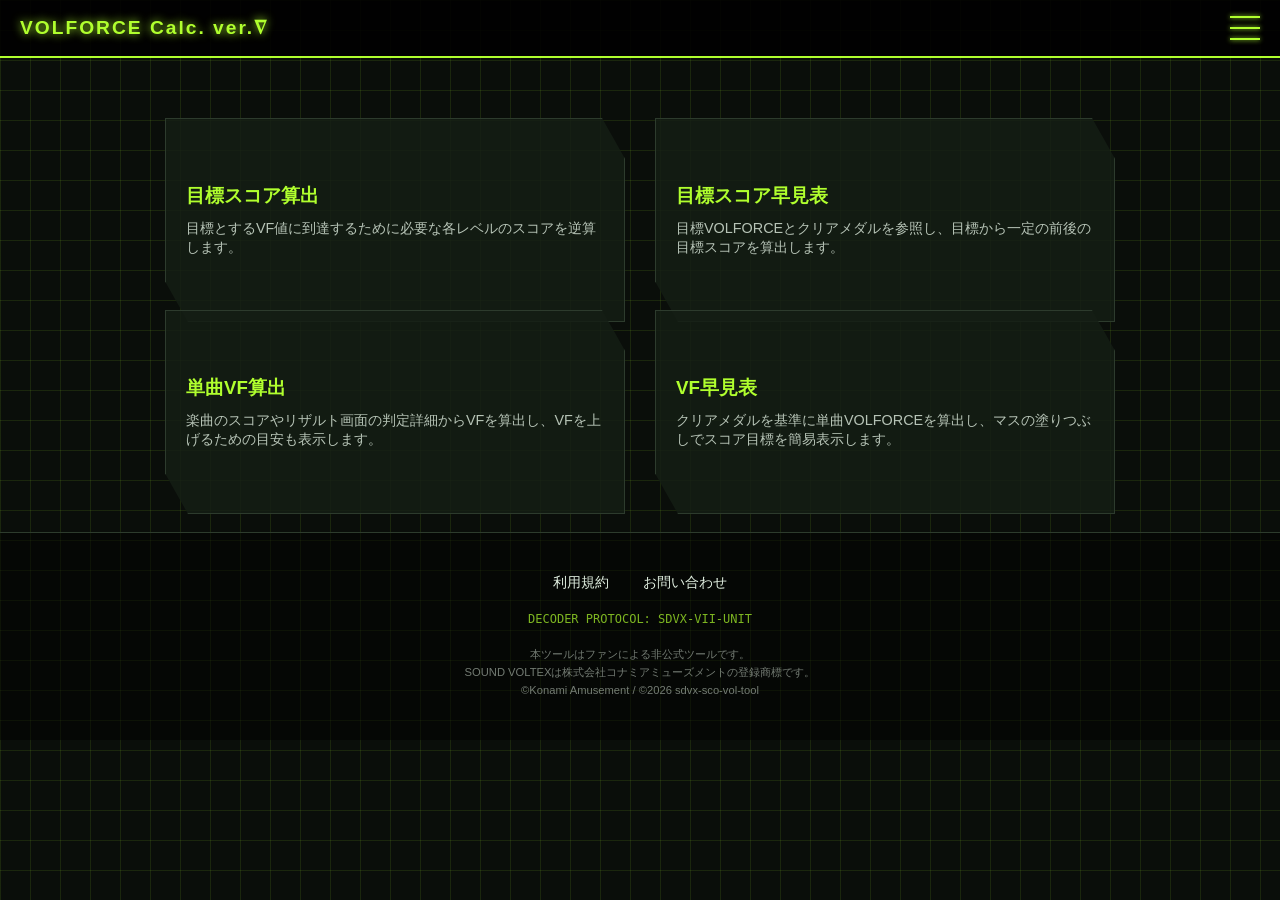
<file: index.html>
<!DOCTYPE html>
<html lang="ja">
<head>
    <meta charset="UTF-8">
    <meta name="viewport" content="width=device-width, initial-scale=1.0">
    <title>TOP - Volforce Calc. ver.∇</title>
    <link rel="stylesheet" href="style.css">
</head>
<body>

<div class="container">
    <a href="vol-to-score.html" class="tool-card">
        <h3>目標スコア算出</h3>
        <p>目標とするVF値に到達するために必要な各レベルのスコアを逆算します。</p>
    </a>
    <a href="score-hayami.html" class="tool-card">
        <h3>目標スコア早見表</h3>
        <p>目標VOLFORCEとクリアメダルを参照し、目標から一定の前後の目標スコアを算出します。</p>
    </a>
    <a href="solo-vol.html" class="tool-card">
        <h3>単曲VF算出</h3>
        <p>​楽曲のスコアやリザルト画面の判定詳細からVFを算出し、VFを上げるための目安も表示します。</p>
    </a>
    <a href="vol-hayami.html" class="tool-card">
        <h3>VF早見表</h3>
        <p>クリアメダルを基準に単曲VOLFORCEを算出し、マスの塗りつぶしでスコア目標を簡易表示します。</p>
    </a>
</div>

<footer>
    <div class="footer-links">
        <a href="rule.html">利用規約</a>
        <a href="contact.html">お問い合わせ</a> </div>
    
    <div class="system-tag">DECODER PROTOCOL: SDVX-VII-UNIT</div>
    
    <div class="copyright">
        本ツールはファンによる非公式ツールです。<br>
        SOUND VOLTEXは株式会社コナミアミューズメントの登録商標です。<br>
        ©Konami Amusement / ©2026 sdvx-sco-vol-tool
    </div>
</footer>

<script src="common.js"></script>
</body>
</html>
</file>
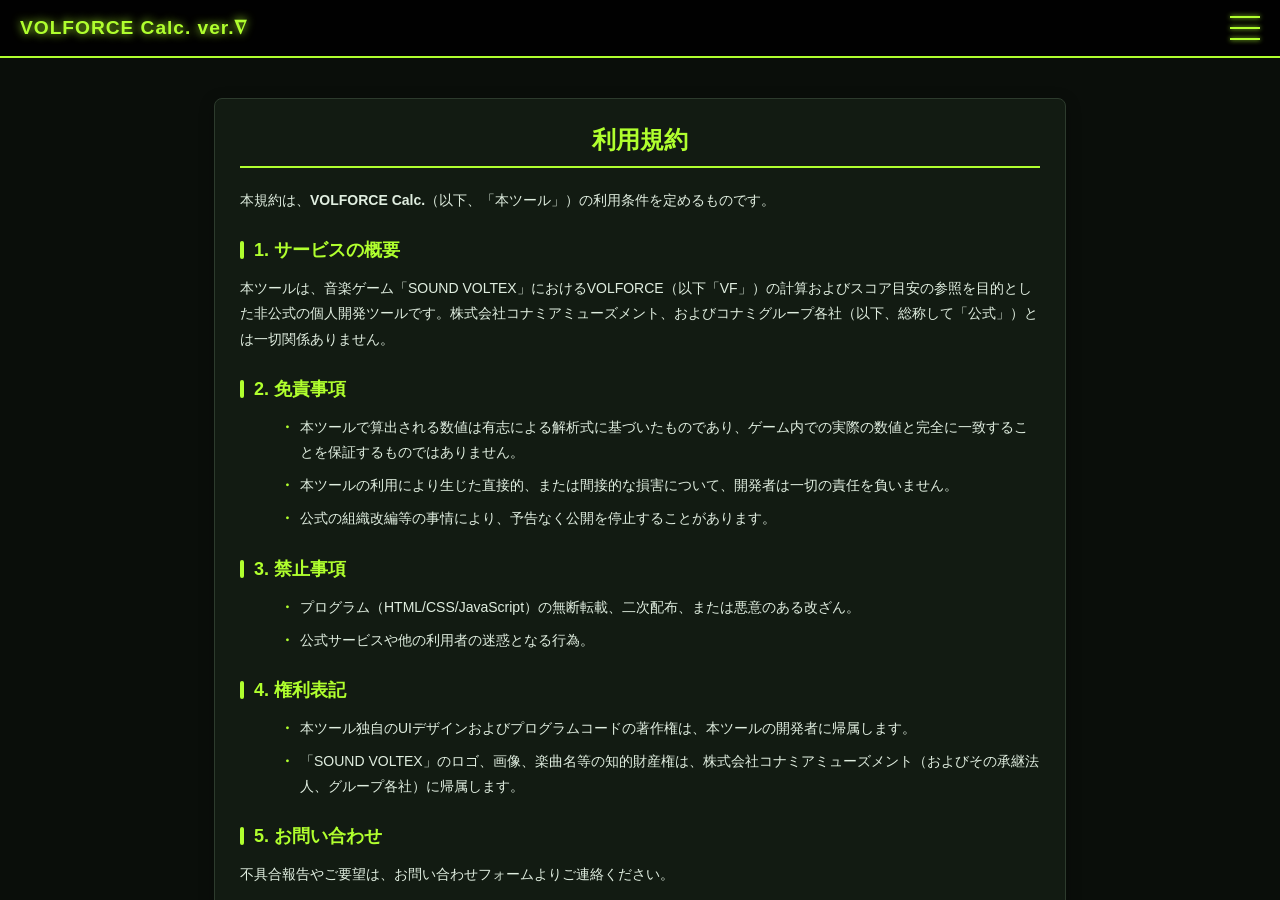
<file: rule.html>
<!DOCTYPE html>
<html lang="ja">
<head>
<meta charset="UTF-8">
<meta name="viewport" content="width=device-width, initial-scale=1.0, maximum-scale=1.0, user-scalable=no">
<title>利用規約 | VOLFORCE Calc.</title>
<link rel="stylesheet" href="style.css">
<style>
    body {
    font-family: 'Montserrat', "Hiragino Kaku Gothic ProN", "ヒラギノ角ゴ ProN W3", "Meiryo", "メイリオ", sans-serif;
        padding: 0;
        margin: 0;
        display: flex;
        flex-direction: column;
        height: 100vh;
        overflow: hidden;
        background: var(--bg-deep);
        color: var(--text-main);
    }

    .content-scroll {
        flex-grow: 1;
        overflow-y: auto;
        padding: 40px 15px 30px;
        -webkit-overflow-scrolling: touch;
    }

    .content-container {
        max-width: 800px;
        margin: 0 auto;
        background: var(--panel-bg);
        border: 1px solid var(--border-color);
        border-radius: 8px;
        padding: 25px;
        box-shadow: 0 4px 15px rgba(0, 0, 0, 0.3);
    }

    h1 {
        color: var(--neon-lime);
        /* style.cssの共通フォントを使うために font-family 指定は書かない */
        font-size: 24px;
        border-bottom: 2px solid var(--neon-lime);
        padding-bottom: 10px;
        margin: 0 0 20px 0;
        text-align: center;
    }

    h2 {
        color: var(--neon-lime);
        font-size: 18px;
        margin: 25px 0 10px 0;
        display: flex;
        align-items: center;
    }

    h2::before {
        content: "";
        display: inline-block;
        width: 4px;
        height: 18px;
        background: var(--neon-lime);
        margin-right: 10px;
        border-radius: 2px;
    }

    p, ul {
        font-size: 14px;
        line-height: 1.8;
        color: var(--text-sub);
        margin-bottom: 15px;
    }

    li {
        margin-bottom: 8px;
        list-style-type: none;
        position: relative;
        padding-left: 20px;
    }

    li::before {
        content: "・";
        position: absolute;
        left: 0;
        color: var(--neon-lime);
        font-weight: bold;
    }

    strong {
        color: var(--text-main);
    }

    .footer-note {
        margin-top: 40px;
        padding-top: 20px;
        border-top: 1px solid var(--border-color);
        text-align: center;
        font-size: 12px;
        color: var(--text-sub);
        opacity: 0.6;
    }

    /* ヘッダーのタイトル部分を確実に合わせる */
    .app-title {
        font-family: 'Montserrat', sans-serif;
        font-weight: 700;
        letter-spacing: 0.05em; /* 文字間隔を少し広げるとTOPに近くなります */
    }
</style>
</head>
<body>

<div class="content-scroll">
    <div class="content-container">
        <h1>利用規約</h1>
        
        <p>本規約は、<strong>VOLFORCE Calc.</strong>（以下、「本ツール」）の利用条件を定めるものです。</p>

        <div class="tos-section">
            <h2>1. サービスの概要</h2>
            <p>本ツールは、音楽ゲーム「SOUND VOLTEX」におけるVOLFORCE（以下「VF」）の計算およびスコア目安の参照を目的とした非公式の個人開発ツールです。株式会社コナミアミューズメント、およびコナミグループ各社（以下、総称して「公式」）とは一切関係ありません。</p>
        </div>

        <div class="tos-section">
            <h2>2. 免責事項</h2>
            <ul>
                <li>本ツールで算出される数値は有志による解析式に基づいたものであり、ゲーム内での実際の数値と完全に一致することを保証するものではありません。</li>
                <li>本ツールの利用により生じた直接的、または間接的な損害について、開発者は一切の責任を負いません。</li>
                <li>公式の組織改編等の事情により、予告なく公開を停止することがあります。</li>
            </ul>
        </div>

        <div class="tos-section">
            <h2>3. 禁止事項</h2>
            <ul>
                <li>プログラム（HTML/CSS/JavaScript）の無断転載、二次配布、または悪意のある改ざん。</li>
                <li>公式サービスや他の利用者の迷惑となる行為。</li>
            </ul>
        </div>

        <div class="tos-section">
            <h2>4. 権利表記</h2>
            <ul>
                <li>本ツール独自のUIデザインおよびプログラムコードの著作権は、本ツールの開発者に帰属します。</li>
                <li>「SOUND VOLTEX」のロゴ、画像、楽曲名等の知的財産権は、株式会社コナミアミューズメント（およびその承継法人、グループ各社）に帰属します。</li>
            </ul>
        </div>

        <div class="tos-section">
            <h2>5. お問い合わせ</h2>
            <p>不具合報告やご要望は、お問い合わせフォームよりご連絡ください。</p>
        </div>

        <div class="footer-note">&copy; 2026 VOLFORCE Calc. Developer</div>
    </div>
</div>

<script src="common.js"></script>
</body>
</html>
</file>
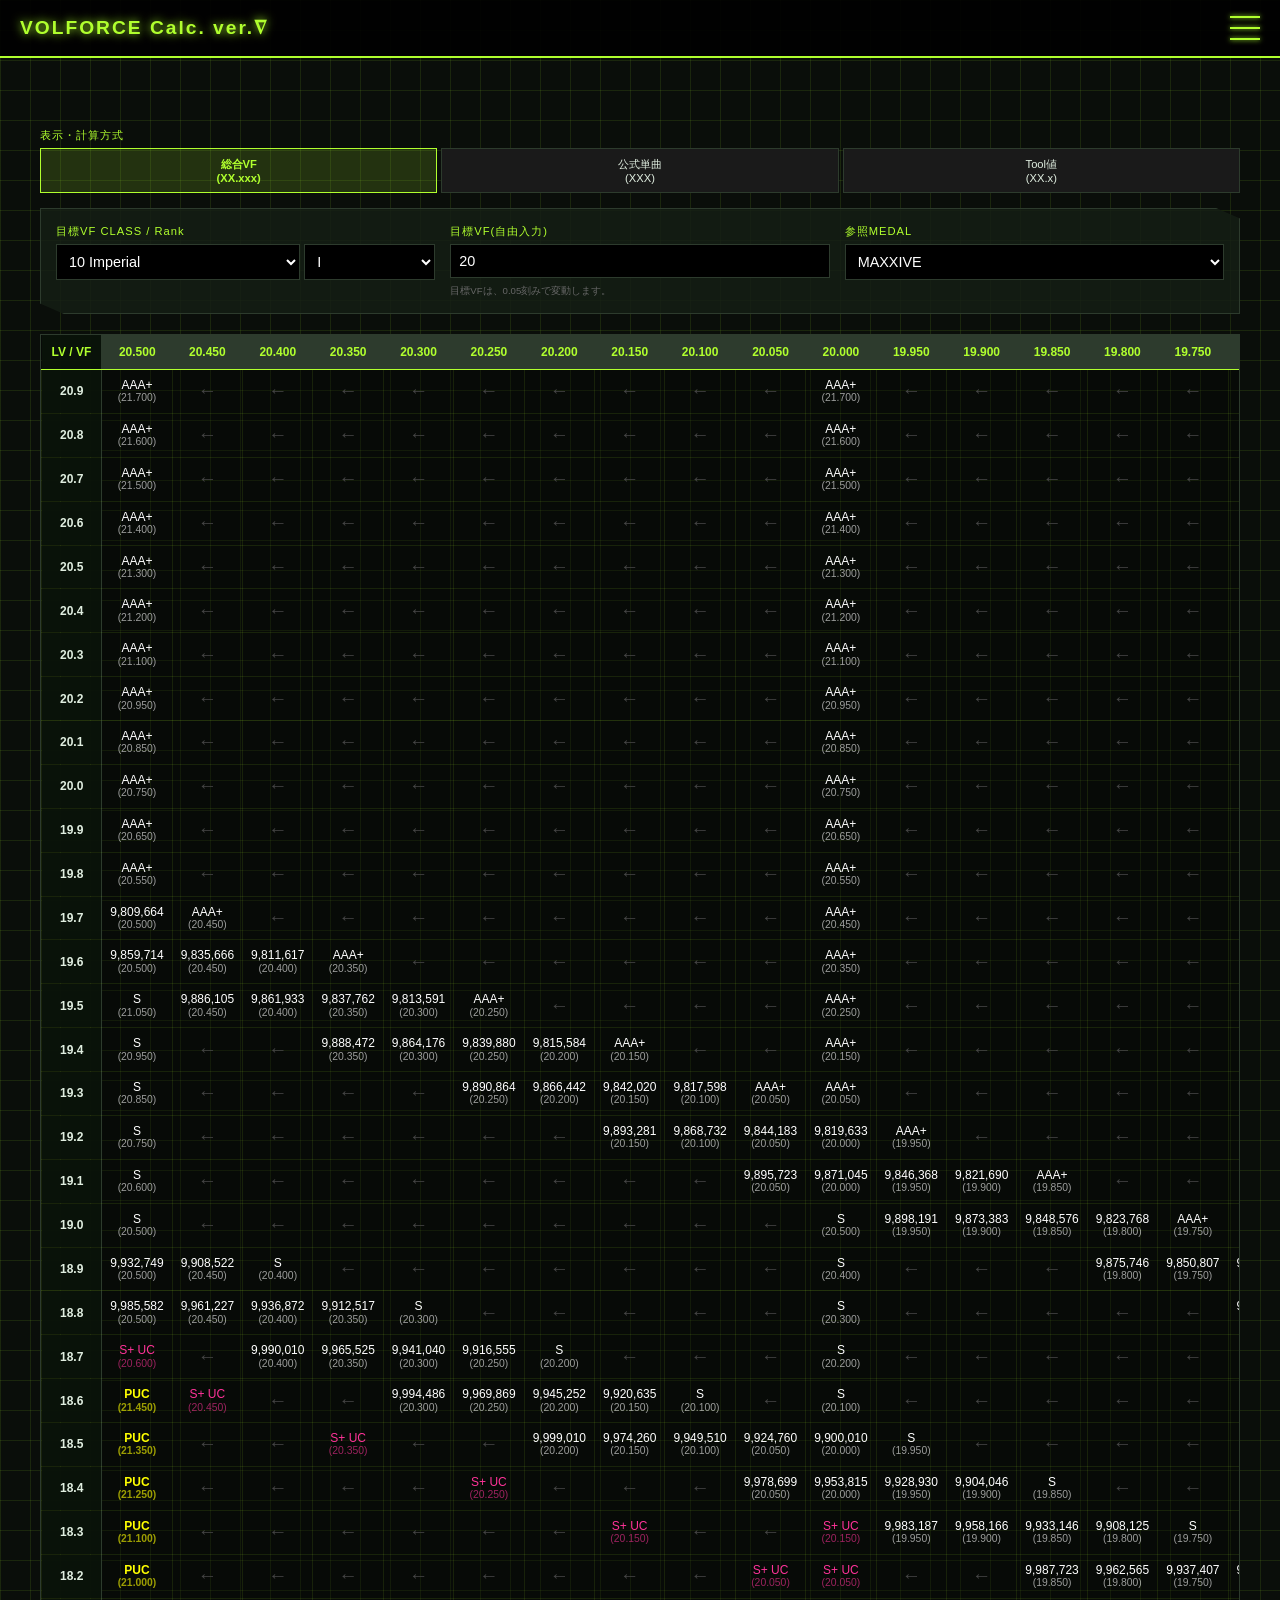
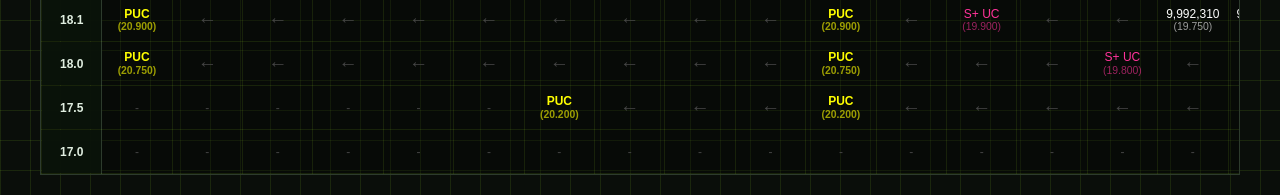
<file: score-hayami.html>
<!DOCTYPE html>
<html lang="ja">
<head>
    <meta charset="UTF-8">
    <meta name="viewport" content="width=device-width, initial-scale=1.0, maximum-scale=1.0, user-scalable=no">
    <title>目標スコア・VF早見表 - VOLFORCE Calc. ver.∇</title>
    <link rel="stylesheet" href="style.css">
    <style>
        .main-container { padding: 70px 10px 20px; max-width: 1200px; margin: 0 auto; }
        .view-tabs { display: flex; gap: 4px; margin-bottom: 15px; }
        .tab { flex: 1; text-align: center; background: #1a1a1a; padding: 8px 0; border: 1px solid var(--army-green); cursor: pointer; font-size: 0.7rem; color: var(--text-main); }
        .tab.active { border-color: var(--neon-lime); background: rgba(176, 255, 46, 0.15); color: var(--neon-lime); font-weight: bold; }
        .header-controls { background: var(--panel-bg); border: 1px solid var(--border-color); padding: 15px; margin-bottom: 20px; clip-path: polygon(0 0, 98% 0, 100% 10%, 100% 100%, 2% 100%, 0 90%); }
        .controls-inner { display: grid; grid-template-columns: repeat(auto-fit, minmax(200px, 1fr)); gap: 15px; }
        .control-group { display: flex; flex-direction: column; gap: 5px; }
        .control-group .title { font-size: 0.7rem; color: var(--neon-lime); letter-spacing: 1px; }
        select, input { padding: 8px; background: #000; border: 1px solid var(--army-green); color: white; font-size: 0.9rem; width: 100%; box-sizing: border-box; }
        .table-container { overflow: auto; border: 1px solid var(--border-color); background: rgba(0, 0, 0, 0.3); }
        table { width: 100%; border-collapse: collapse; font-size: 0.75rem; white-space: nowrap; }
        th { background: var(--army-green); color: var(--neon-lime); padding: 10px; position: sticky; top: 0; z-index: 10; border-bottom: 1px solid var(--neon-lime); }
        td { padding: 8px; border: 1px solid rgba(176, 255, 46, 0.1); text-align: center; }
        .level-col { position: sticky; left: 0; background: rgba(10, 20, 10, 0.95); font-weight: bold; z-index: 5; border-right: 1px solid var(--army-green); }
        .step-hint { font-size: 0.6rem; color: #666; margin-top: 2px; }
        .ref-line { color: #444; font-size: 1.2rem; }
        .cell-content { display: flex; flex-direction: column; line-height: 1.2; }
        .sub-line { font-size: 0.65rem; opacity: 0.6; }
        .eff-active { color: #66ff66; } .exc-active { color: #cc33ff; } .max-active { color: #ffffff; } .uc-active { color: #ff3399; } .puc-active { color: #ffff00; font-weight: bold; }
        .val-none { color: #444; }
    </style>
</head>
<body>

<script src="common.js"></script>

<div class="main-container">
    <div class="control-group" style="margin-bottom: 5px;">
        <label class="title">表示・計算方式</label>
    </div>
    
    <div class="view-tabs" id="viewTabs">
        <div class="tab active" data-mode="total" onclick="switchView('total')">総合VF<br>(XX.xxx)</div>
        <div class="tab" data-mode="single" onclick="switchView('single')">公式単曲<br>(XXX)</div>
        <div class="tab" data-mode="tool" onclick="switchView('tool')">Tool値<br>(XX.x)</div>
    </div>

    <div class="header-controls">
        <div class="controls-inner">
            <div class="control-group">
                <label class="title">目標VF CLASS / Rank</label>
                <div style="display: flex; gap: 4px;">
                    <select id="vfRank" onchange="applyRankClass()" style="flex: 2;">
                        <option value="1">1 Sienna</option><option value="2">2 Cobalt</option><option value="3">3 Dandelion</option>
                        <option value="4">4 Cyan</option><option value="5">5 Scarlet</option><option value="6">6 Coral</option>
                        <option value="7">7 Argento</option><option value="8">8 Eldora</option><option value="9 Crimson</option>
                        <option value="10" selected>10 Imperial</option>
                    </select>
                    <select id="vfClass" onchange="applyRankClass()" style="flex: 1;">
                        <option value="0" selected>I</option><option value="1">II</option><option value="2">III</option><option value="3">IV</option>
                    </select>
                </div>
            </div>

            <div class="control-group">
                <label class="title" id="targetLabel">目標VF(自由入力)</label>
                <input type="number" id="targetInput" value="20.00" step="0.05" min="0.05" max="24.10" onchange="render()">
                <div class="step-hint" id="stepGuide">目標VFは、0.05刻みで変動します。</div>
            </div>

            <div class="control-group">
                <label class="title">参照MEDAL</label>
                <select id="medal" onchange="render()">
                    <option value="PUC">PUC</option><option value="UC">UC</option><option value="MAXXIVE" selected>MAXXIVE</option>
                    <option value="EXCESSIVE">EXCESSIVE</option><option value="EFFECTIVE">EFFECTIVE</option>
                </select>
            </div>
        </div>
    </div>

    <div class="table-container">
        <table>
            <thead><tr id="headerRow"></tr></thead>
            <tbody id="tableBody"></tbody>
        </table>
    </div>
</div>

<script>
let currentViewMode = 'total';
const RANK_DATA = {
    "1 Sienna": [0.05, 2.5, 5, 7.5], "2 Cobalt": [10, 10.5, 11, 11.5], "3 Dandelion": [12, 12.5, 13, 13.5],
    "4 Cyan": [14, 14.25, 14.5, 14.75], "5 Scarlet": [15, 15.25, 15.5, 15.75], "6 Coral": [16, 16.25, 16.5, 16.75],
    "7 Argento": [17, 17.25, 17.5, 17.75], "8 Eldora": [18, 18.25, 18.5, 18.75], "9 Crimson": [19, 19.25, 19.5, 19.75],
    "10 Imperial": [20, 21, 22, 23]
};

function applyRankClass() {
    const rankSelect = document.getElementById('vfRank');
    const rankName = rankSelect.options[rankSelect.selectedIndex].text;
    const classIdx = parseInt(document.getElementById('vfClass').value);
    let totalVF = RANK_DATA[rankName][classIdx];
    if (totalVF > 24.1) totalVF = 24.1;
    const input = document.getElementById('targetInput');
    if (currentViewMode === 'total') input.value = totalVF.toFixed(2);
    else if (currentViewMode === 'single') input.value = Math.round(totalVF * 20);
    else if (currentViewMode === 'tool') input.value = (totalVF * 2).toFixed(1);
    render();
}

function switchView(mode) {
    const prevMode = currentViewMode;
    const input = document.getElementById('targetInput');
    const guide = document.getElementById('stepGuide');
    let val = parseFloat(input.value);
    let totalVF = (prevMode === 'total') ? val : (prevMode === 'single') ? val / 20 : val / 2;
    currentViewMode = mode;
    
    // モード切り替え時にテキストとステップ値を日本語で更新
    if (mode === 'total') {
        input.value = totalVF.toFixed(2); input.step = "0.05"; input.max = "24.10";
        guide.innerText = "目標VFは、0.05刻みで変動します。";
    } else if (mode === 'single') {
        input.value = Math.round(totalVF * 20); input.step = "1"; input.max = "482";
        guide.innerText = "目標VFは、1刻みで変動します。";
    } else if (mode === 'tool') {
        input.value = (totalVF * 2).toFixed(1); input.step = "0.1"; input.max = "48.2";
        guide.innerText = "目標VFは、0.1刻みで変動します。";
    }
    document.querySelectorAll('.tab').forEach(t => t.classList.remove('active'));
    document.querySelector(`.tab[data-mode="${mode}"]`).classList.add('active');
    render();
}

function formatVF(totalVF) {
    if (currentViewMode === 'total') return totalVF.toFixed(3);
    if (currentViewMode === 'single') return Math.floor(totalVF * 20).toString();
    if (currentViewMode === 'tool') return (totalVF * 2).toFixed(1);
    return totalVF.toFixed(2);
}

const MEDALS = ["EFFECTIVE", "EXCESSIVE", "MAXXIVE", "UC", "PUC"];
const MEDAL_COEF = { "EFFECTIVE": 1.0, "EXCESSIVE": 1.02, "MAXXIVE": 1.04, "UC": 1.06, "PUC": 1.1 };
const CLASS_MAP = { "EFFECTIVE": "eff-active", "EXCESSIVE": "exc-active", "MAXXIVE": "max-active", "UC": "uc-active", "PUC": "puc-active" };

function getLevelList() {
    let list = [];
    for (let i = 209; i >= 180; i--) list.push((i / 10).toFixed(1));
    list.push("17.5", "17.0");
    for (let i = 16; i >= 1; i--) list.push(i.toString());
    return list;
}

function getRequired(lv, targetVF, medal, isBaseMedal) {
    const m = MEDAL_COEF[medal];
    const vfAtPUC = Math.floor(lv * 1.05 * 1.1 * 20) / 20;
    if (isBaseMedal && medal === "PUC") {
        if (vfAtPUC >= targetVF) return { rank: "PUC", medal: "PUC", vf: vfAtPUC, priority: 100, isAAA: false };
        return null;
    }
    const sScore = Math.ceil((targetVF * 10000000) / (lv * 1.05 * m));
    const aaaPlusScore = Math.ceil((targetVF * 10000000) / (lv * 1.02 * m));
    if (isBaseMedal) {
        if (aaaPlusScore >= 9800000 && aaaPlusScore < 9900000) return { rank: (aaaPlusScore === 9800000) ? "AAA+" : aaaPlusScore.toLocaleString(), medal: medal, vf: targetVF, priority: 10, isAAA: true };
        if (sScore >= 9900000 && sScore < 10000000) return { rank: (sScore === 9900000) ? "S" : sScore.toLocaleString(), medal: medal, vf: targetVF, priority: 20, isAAA: false };
        if (aaaPlusScore < 9800000 && (Math.floor(lv * 1.02 * m * 20) / 20) >= targetVF) return { rank: "AAA+", medal: medal, vf: Math.floor(lv * 1.02 * m * 0.98 * 20) / 20, priority: 15, isAAA: true };
        if (sScore < 9900000 && (Math.floor(lv * 1.05 * m * 20) / 20) >= targetVF) return { rank: "S", medal: medal, vf: Math.floor(lv * 1.05 * m * 0.99 * 20) / 20, priority: 25, isAAA: false };
    } else {
        if (medal === "PUC" && vfAtPUC >= targetVF) return { rank: "PUC", medal: "PUC", vf: vfAtPUC, priority: 100, isAAA: false };
        if (medal !== "PUC" && (Math.floor(lv * 1.05 * m * 0.99 * 20) / 20) >= targetVF) return { rank: "S+ " + medal, medal: medal, vf: Math.floor(lv * 1.05 * m * 0.99 * 20) / 20, priority: 50, isAAA: false };
    }
    return null;
}

function render() {
    let inputVal = parseFloat(document.getElementById('targetInput').value);
    if (isNaN(inputVal) || inputVal < 0.05) inputVal = 0.05;
    let target = (currentViewMode === 'total') ? Math.min(inputVal, 24.1) : (currentViewMode === 'single') ? Math.min(inputVal, 482) / 20 : Math.min(inputVal, 48.2) / 2;
    document.getElementById('targetInput').value = inputVal;
    const baseMedal = document.getElementById('medal').value;
    const baseIdx = MEDALS.indexOf(baseMedal);
    const tBody = document.getElementById('tableBody');
    const hRow = document.getElementById('headerRow');
    let vfCols = [];
    let hHtml = '<th class="level-col">LV / VF</th>';
    for(let i=10; i>=-10; i--) {
        let v = Math.max(0.05, Math.min(24.1, parseFloat((target + (i * 0.05)).toFixed(2))));
        vfCols.push(v);
        hHtml += `<th>${formatVF(v)}</th>`;
    }
    hRow.innerHTML = hHtml;
    let bHtml = '';
    getLevelList().forEach(lvStr => {
        const lv = parseFloat(lvStr);
        let rowHtml = `<td class="level-col">${lvStr}</td>`;
        let prev = null; let hasData = false; let cellsHtml = '';
        vfCols.forEach((colVF, idx) => {
            let options = [];
            for (let i = baseIdx; i < MEDALS.length; i++) {
                let r = getRequired(lv, colVF, MEDALS[i], i === baseIdx);
                if (r) options.push(r);
            }
            let current = options.length > 0 ? options.sort((a,b) => a.priority - b.priority)[0] : null;
            let cls = "val-none"; let content = "-";
            if (current) {
                hasData = true;
                if (idx !== 10 && prev && current.rank === prev.rank && current.medal === prev.medal) content = `<span class="ref-line">←</span>`;
                else {
                    cls = (CLASS_MAP[current.medal] || "") + (current.isAAA ? " rank-aaa-dim" : "");
                    content = `<div class="cell-content"><span class="main-line">${current.rank}</span><span class="sub-line">(${formatVF(current.vf)})</span></div>`;
                }
            }
            cellsHtml += `<td class="${cls}">${content}</td>`;
            prev = current;
        });
        if (hasData) bHtml += `<tr>${rowHtml}${cellsHtml}</tr>`;
    });
    tBody.innerHTML = bHtml;
}
window.onload = render;
</script>
</body>
</html>
</file>
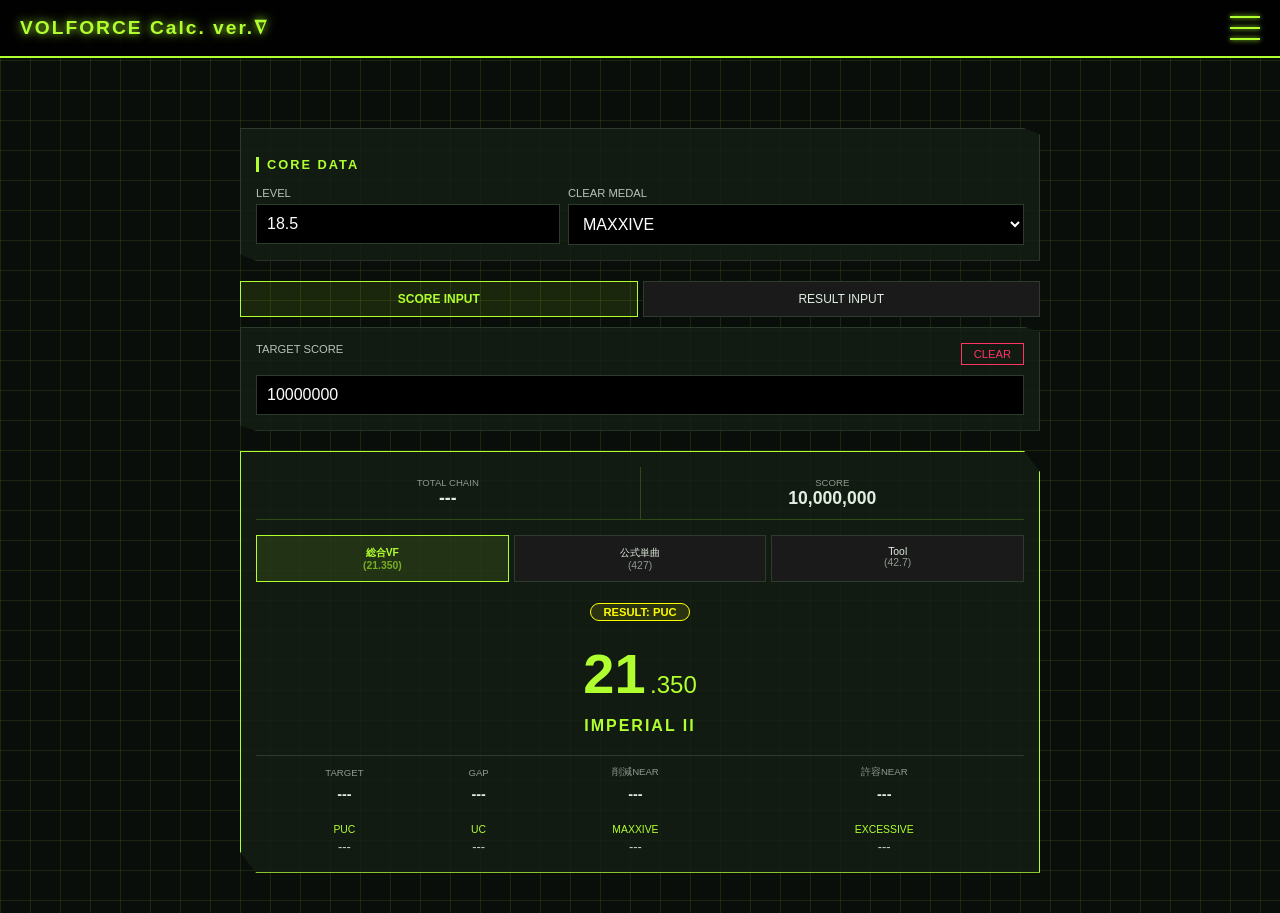
<file: solo-vol.html>
<!DOCTYPE html>
<html lang="ja">
<head>
    <meta charset="UTF-8">
    <meta name="viewport" content="width=device-width, initial-scale=1.0, maximum-scale=1.0, user-scalable=no">
    <title>単曲VF計算 - VOLFORCE Calc. ver.∇</title>
    <link rel="stylesheet" href="style.css">
    <style>
        .main-container { padding: 70px 15px 20px; max-width: 800px; margin: 0 auto; }
        .card { background: var(--panel-bg); border: 1px solid var(--border-color); padding: 15px; margin-bottom: 20px; clip-path: polygon(0 0, 98% 0, 100% 5%, 100% 100%, 2% 100%, 0 95%); }
        .card h3 { font-size: 0.8rem; color: var(--neon-lime); margin-bottom: 15px; letter-spacing: 2px; border-left: 3px solid var(--neon-lime); padding-left: 8px; }
        
        label { font-size: 0.7rem; color: var(--text-main); display: block; margin-bottom: 5px; opacity: 0.8; }
        input, select { background: #000; border: 1px solid var(--army-green); color: #fff; padding: 10px; width: 100%; box-sizing: border-box; font-size: 1rem; }
        
        .tab-container { display: flex; gap: 5px; margin-bottom: 10px; }
        .tab { flex: 1; text-align: center; background: #1a1a1a; padding: 10px; border: 1px solid var(--army-green); color: var(--text-main); font-size: 0.75rem; cursor: pointer; }
        .tab.active { border-color: var(--neon-lime); color: var(--neon-lime); background: rgba(176, 255, 46, 0.1); font-weight: bold; }

        .result-table { width: 100%; border-collapse: collapse; margin-top: 10px; }
        .result-table th { font-size: 0.65rem; color: var(--neon-lime); padding: 8px; border-bottom: 1px solid var(--army-green); }
        .result-table td { padding: 5px; border: 1px solid rgba(176, 255, 46, 0.1); position: relative; }
        .label-cell { font-size: 0.75rem; font-weight: bold; color: var(--text-main); }
        
        .btn-x { position: absolute; right: 8px; top: 50%; transform: translateY(-50%); color: var(--neon-lime); cursor: pointer; font-size: 0.8rem; opacity: 0.5; z-index: 2; }
        .btn-x:hover { opacity: 1; }
        
        .clear-btn-main { background: none; border: 1px solid #ff3366; color: #ff3366; padding: 4px 12px; font-size: 0.7rem; cursor: pointer; margin-bottom: 10px; float: right; }

        .result-box { text-align: center; border-color: var(--neon-lime); }
        .dual-display { display: flex; border-bottom: 1px solid rgba(176, 255, 46, 0.2); margin-bottom: 15px; }
        .dual-item { flex: 1; padding: 10px; border-right: 1px solid rgba(176, 255, 46, 0.2); }
        .dual-item:last-child { border-right: none; }
        .dual-item .label { font-size: 0.6rem; display: block; color: var(--text-main); opacity: 0.6; }
        .dual-item .val { font-size: 1.1rem; font-weight: bold; }

        .vf-display { margin: 15px 0; }
        .vf-display .fixed { font-size: 3.5rem; font-weight: bold; color: var(--neon-lime); line-height: 1; }
        .vf-display .decimal { font-size: 1.5rem; color: var(--neon-lime); }

        .next-vf-table { width: 100%; margin-top: 20px; font-size: 0.75rem; border-top: 1px solid var(--army-green); }
        .row-label { color: var(--text-main); opacity: 0.6; padding: 8px 0 4px; font-size: 0.6rem; }
        .row-val { font-weight: bold; font-size: 0.9rem; padding-bottom: 8px; }
        .row-medal { color: var(--neon-lime); font-size: 0.65rem; padding-top: 10px; }
        .row-vf-val { font-size: 0.8rem; opacity: 0.9; }
        
        .medal-badge { display: inline-block; padding: 2px 12px; border-radius: 20px; font-size: 0.7rem; font-weight: bold; margin-bottom: 10px; }
        .badge-normal { border: 1px solid var(--text-main); color: var(--text-main); }
        .badge-puc { border: 1px solid #ffff00; color: #ffff00; background: rgba(255,255,0,0.1); }
        .badge-uc { border: 1px solid #ff3399; color: #ff3399; background: rgba(255,51,153,0.1); }
        
        .error-msg { color: #ff3366; font-size: 0.7rem; font-weight: bold; margin-bottom: 10px; display: none; }
        .hidden { display: none; }
    </style>
</head>
<body>

<script src="common.js"></script>

<div class="main-container">
    <div class="card">
        <h3>CORE DATA</h3>
        <div style="display: flex; gap: 8px;">
            <div style="flex: 1;">
                <label>LEVEL</label>
                <input type="number" id="lv" value="18.5" min="1.0" max="20.9" step="0.1" inputmode="decimal" oninput="calc()">
            </div>
            <div style="flex: 1.5;">
                <label>CLEAR MEDAL</label>
                <select id="medal" onchange="calc()"></select>
            </div>
        </div>
    </div>

    <div class="tab-container">
        <div id="tab-score" class="tab active" onclick="switchTab('score')">SCORE INPUT</div>
        <div id="tab-detail" class="tab" onclick="switchTab('detail')">RESULT INPUT</div>
    </div>

    <div id="section-score" class="card">
        <button class="clear-btn-main" onclick="clearField('score_input');calc()">CLEAR</button>
        <label>TARGET SCORE</label>
        <input type="number" id="score_input" value="10000000" inputmode="numeric" oninput="calc()">
    </div>

    <div id="section-detail" class="card hidden">
        <button class="clear-btn-main" onclick="clearAllDetail()">ALL CLEAR</button>
        <h3>RESULT</h3>
        <table class="result-table">
            <thead>
                <tr><th style="width:20%">TYPE</th><th>CHIP</th><th>LONG</th><th>TSUMAMI</th></tr>
            </thead>
            <tbody>
                <tr>
                    <td class="label-cell">S-CRIT</td>
                    <td><div class="btn-x" onclick="clearField('sc_c');calcDetail()">×</div><input type="number" id="sc_c" value="0" oninput="calcDetail()"></td>
                    <td><div class="btn-x" onclick="clearField('sc_l');calcDetail()">×</div><input type="number" id="sc_l" value="0" oninput="calcDetail()"></td>
                    <td><div class="btn-x" onclick="clearField('sc_t');calcDetail()">×</div><input type="number" id="sc_t" value="0" oninput="calcDetail()"></td>
                </tr>
                <tr>
                    <td class="label-cell">CRIT</td>
                    <td><div class="btn-x" onclick="clearField('c_c');calcDetail()">×</div><input type="number" id="c_c" value="0" oninput="calcDetail()"></td>
                    <td><div class="btn-x" onclick="clearField('c_l');calcDetail()">×</div><input type="number" id="c_l" value="0" oninput="calcDetail()"></td>
                    <td><div class="btn-x" onclick="clearField('c_t');calcDetail()">×</div><input type="number" id="c_t" value="0" oninput="calcDetail()"></td>
                </tr>
                <tr>
                    <td class="label-cell">NEAR</td>
                    <td><div class="btn-x" onclick="clearField('n_c');calcDetail()">×</div><input type="number" id="n_c" value="0" oninput="calcDetail()"></td>
                    <td style="background:rgba(255,255,255,0.05)"></td><td style="background:rgba(255,255,255,0.05)"></td>
                </tr>
                <tr>
                    <td class="label-cell">ERROR</td>
                    <td><div class="btn-x" onclick="clearField('e_c');calcDetail()">×</div><input type="number" id="e_c" value="0" oninput="calcDetail()"></td>
                    <td><div class="btn-x" onclick="clearField('e_l');calcDetail()">×</div><input type="number" id="e_l" value="0" oninput="calcDetail()"></td>
                    <td><div class="btn-x" onclick="clearField('e_t');calcDetail()">×</div><input type="number" id="e_t" value="0" oninput="calcDetail()"></td>
                </tr>
            </tbody>
        </table>
    </div>

    <div class="card result-box">
        <div id="error-display" class="error-msg">CHAIN ERROR DETECTED</div>
        
        <div class="dual-display">
            <div class="dual-item">
                <span class="label">TOTAL CHAIN</span>
                <span id="resChain" class="val">---</span>
            </div>
            <div class="dual-item">
                <span class="label">SCORE</span>
                <span id="resScore" class="val">0</span>
            </div>
        </div>

        <div class="tab-container" style="margin-bottom: 20px;">
            <div id="vfmode-total" class="tab active" onclick="switchVFMode('total')" style="font-size:0.65rem">
                総合VF<br><span id="label-total-val" style="opacity:0.6">(0.000)</span>
            </div>
            <div id="vfmode-single" class="tab" onclick="switchVFMode('single')" style="font-size:0.65rem">
                公式単曲<br><span id="label-single-val" style="opacity:0.6">(0)</span>
            </div>
            <div id="vfmode-vaddict" class="tab" onclick="switchVFMode('vaddict')" style="font-size:0.65rem">
                Tool<br><span id="label-vaddict-val" style="opacity:0.6">(0.0)</span>
            </div>
        </div>

        <div id="medalBadge" class="medal-badge badge-normal">---</div>
        
        <div class="vf-display">
            <span id="resVF_fixed" class="fixed">---</span>
            <span id="resVF_decimal" class="decimal"></span>
        </div>

        <div id="resRank" style="color: var(--neon-lime); font-weight: bold; letter-spacing: 2px; font-size: 1rem; margin-bottom: 20px;">---</div>

        <table class="next-vf-table">
            <tr>
                <td class="row-label">TARGET</td>
                <td class="row-label">GAP</td>
                <td class="row-label">削減NEAR</td>
                <td class="row-label">許容NEAR</td>
            </tr>
            <tr>
                <td class="row-val" id="nextScore">---</td>
                <td class="row-val" id="gap">---</td>
                <td class="row-val" id="resReduceNear">---</td>
                <td class="row-val" id="resAllowNear">---</td>
            </tr>
            <tr><td colspan="4" id="targetNote" style="font-size:0.6rem; color:#888; display:none; padding:5px 0;">※クリアランク達成を優先した目標です。</td></tr>
            <tr>
                <td class="row-medal">PUC</td>
                <td class="row-medal">UC</td>
                <td class="row-medal">MAXXIVE</td>
                <td class="row-medal">EXCESSIVE</td>
            </tr>
            <tr>
                <td class="row-vf-val" id="nvf_puc">---</td>
                <td class="row-vf-val" id="nvf_uc">---</td>
                <td class="row-vf-val" id="nvf_mx">---</td>
                <td class="row-vf-val" id="nvf_ex">---</td>
            </tr>
        </table>
    </div>
</div>

<script>
    // --- ロジック部分は変更なし ---
    let inputMode = 'score';
    let vfDisplayMode = 'total';

    function clearField(id) { document.getElementById(id).value = ''; }
    function clearAllDetail() {
        ['sc_c', 'sc_l', 'sc_t', 'c_c', 'c_l', 'c_t', 'n_c', 'e_c', 'e_l', 'e_t'].forEach(id => document.getElementById(id).value = '');
        calcDetail();
    }

    function switchTab(newMode) {
        inputMode = newMode;
        document.getElementById('tab-score').classList.toggle('active', inputMode === 'score');
        document.getElementById('tab-detail').classList.toggle('active', inputMode === 'detail');
        document.getElementById('section-score').classList.toggle('hidden', inputMode !== 'score');
        document.getElementById('section-detail').classList.toggle('hidden', inputMode !== 'detail');
        updateMedalSelect();
        calc();
    }

    const optS = [{v:'1.06', t:'UC'}, {v:'1.04', t:'MAXXIVE'}, {v:'1.02', t:'EXCESSIVE'}, {v:'1.0', t:'EFFECTIVE'}];
    const optD = [{v:'1.04', t:'MAXXIVE'}, {v:'1.02', t:'EXCESSIVE'}, {v:'1.0', t:'EFFECTIVE'}];

    function updateMedalSelect() {
        const select = document.getElementById('medal');
        const list = (inputMode === 'score') ? optS : optD;
        const prev = select.value;
        select.innerHTML = '';
        list.forEach(o => {
            const el = document.createElement('option');
            el.value = o.v; el.text = o.t;
            select.appendChild(el);
        });
        select.value = list.some(o => o.v === prev) ? prev : '1.04';
    }

    function switchVFMode(mode) {
        vfDisplayMode = mode;
        ['total', 'single', 'vaddict'].forEach(t => document.getElementById(`vfmode-${t}`).classList.toggle('active', t === mode));
        calc();
    }

    function getVal(id) { return parseInt(document.getElementById(id).value) || 0; }

    function calcDetail() {
        const sc = getVal('sc_c') + getVal('sc_l') + getVal('sc_t');
        const cr = getVal('c_c') + getVal('c_l') + getVal('c_t');
        const ne = getVal('n_c');
        const er = getVal('e_c') + getVal('e_l') + getVal('e_t');
        const total = sc + cr + ne + er;
        if (total > 0) {
            const score = Math.floor(((sc + cr) + (ne * 0.5)) / total * 10000000);
            document.getElementById('score_input').value = score;
        }
        calc();
    }

    function getVFData(lv, score, medal) {
        let g = 0.8;
        if (score >= 9900000) g = 1.05;
        else if (score >= 9800000) g = 1.02;
        else if (score >= 9700000) g = 1.0;
        else if (score >= 9500000) g = 0.97;
        else if (score >= 9300000) g = 0.94;
        else if (score >= 9000000) g = 0.91;
        else if (score >= 8700000) g = 0.88;
        else if (score >= 7500000) g = 0.85;
        else if (score >= 6500000) g = 0.82;
        const baseVF = lv * (score / 10000000) * g * medal;
        const officialInt = Math.floor(baseVF * 20);
        return { floored05: officialInt / 20, officialInt: officialInt };
    }

    function getMinScoreForVF(targetInt, lv, medal) {
        const grades = [1.05, 1.02, 1.00, 0.97, 0.94, 0.91, 0.88, 0.85, 0.82, 0.80];
        const thresholds = [9900000, 9800000, 9700000, 9500000, 9300000, 9000000, 8700000, 7500000, 6500000, 0];
        for (let i = 0; i < grades.length; i++) {
            const s = targetInt / (lv * grades[i] * medal * 20) * 10000000;
            if (s >= thresholds[i]) return s;
        }
        return 10000001;
    }

    function calc() {
        const lv = parseFloat(document.getElementById('lv').value) || 0;
        const score = Math.min(10000000, getVal('score_input'));
        document.getElementById('resScore').innerText = score.toLocaleString();

        const sc = getVal('sc_c') + getVal('sc_l') + getVal('sc_t');
        const cr = getVal('c_c') + getVal('c_l') + getVal('c_t');
        const ne = getVal('n_c');
        const er = getVal('e_c') + getVal('e_l') + getVal('e_t');
        const totalChain = sc + cr + ne + er;
        document.getElementById('resChain').innerText = totalChain > 0 ? totalChain.toLocaleString() : "---";

        let medal = parseFloat(document.getElementById('medal').value);
        if (inputMode === 'detail' && totalChain > 0) {
            if (er === 0 && ne === 0) medal = 1.1;
            else if (er === 0) medal = 1.06;
        } else if (score >= 10000000) medal = 1.1;

        const badge = document.getElementById('medalBadge');
        if (medal >= 1.1) { badge.className = "medal-badge badge-puc"; badge.innerText = "RESULT: PUC"; }
        else if (medal >= 1.06) { badge.className = "medal-badge badge-uc"; badge.innerText = "RESULT: UC"; }
        else {
            badge.className = "medal-badge badge-normal";
            const names = {"1.04":"MAXXIVE", "1.02":"EXCESSIVE", "1.0":"EFFECTIVE"};
            badge.innerText = "RESULT: " + (names[medal.toString()] || "---");
        }

        const currentVF = getVFData(lv, score, medal);
        document.getElementById('label-total-val').innerText = `(${currentVF.floored05.toFixed(3)})`;
        document.getElementById('label-single-val').innerText = `(${currentVF.officialInt})`;
        document.getElementById('label-vaddict-val').innerText = `(${(currentVF.officialInt / 10).toFixed(1)})`;

        let displayVal = "";
        if (vfDisplayMode === 'total') displayVal = currentVF.floored05.toFixed(3);
        else if (vfDisplayMode === 'single') displayVal = currentVF.officialInt.toString();
        else displayVal = (currentVF.officialInt / 10).toFixed(1);

        const parts = displayVal.split('.');
        document.getElementById('resVF_fixed').innerText = parts[0];
        document.getElementById('resVF_decimal').innerText = parts[1] ? "." + parts[1] : "";

        const classTable = [{n:"Sienna",b:0,s:50},{n:"Cobalt",b:200,s:10},{n:"Dandelion",b:240,s:10},{n:"Cyan",b:280,s:5},{n:"Scarlet",b:300,s:5},{n:"Coral",b:320,s:5},{n:"Argento",b:340,s:5},{n:"Eldora",b:360,s:5},{n:"Crimson",b:380,s:5},{n:"Imperial",b:400,s:20}];
        let cls = [...classTable].reverse().find(c => currentVF.officialInt >= c.b) || classTable[0];
        const roman = ["I", "II", "III", "IV"];
        const subIdx = Math.min(3, Math.floor((currentVF.officialInt - cls.b) / cls.s));
        document.getElementById('resRank').innerText = `${cls.n.toUpperCase()} ${roman[subIdx]}`;

        const rankBorders = [{s:9900000,n:"RANK S"},{s:9800000,n:"RANK AAA+"},{s:9700000,n:"RANK AAA"},{s:9500000,n:"RANK AA+"},{s:9300000,n:"RANK AA"}];
        const nextRank = rankBorders.find(b => b.s > score);
        const nextVFScore = Math.ceil(getMinScoreForVF(currentVF.officialInt + 1, lv, medal));
        const nearWeight = totalChain > 0 ? (5000000 / totalChain) : 2500;

        let targetScoreValue = 0, targetName = "", showNote = false;
        if (score < 10000000) {
            if (nextRank && (nextVFScore >= nextRank.s - nearWeight)) { targetScoreValue = nextRank.s; targetName = nextRank.n; showNote = true; }
            else if (nextVFScore <= 10000000 && nextVFScore > score) { targetScoreValue = nextVFScore; targetName = nextVFScore.toLocaleString(); }
            else if (nextRank) { targetScoreValue = nextRank.s; targetName = nextRank.n; }
            else { targetScoreValue = 10000000; targetName = "PUC"; }
        }

        document.getElementById('nextScore').innerText = score < 10000000 ? targetName : "---";
        document.getElementById('gap').innerText = score < 10000000 ? (targetScoreValue - score).toLocaleString() : "---";
        document.getElementById('targetNote').style.display = showNote ? "block" : "none";

        const formatVF_val = (d) => (vfDisplayMode==='total' ? d.floored05.toFixed(3) : (vfDisplayMode==='single' ? d.officialInt : (d.officialInt/10).toFixed(1)));
        document.getElementById('nvf_puc').innerText = medal >= 1.1 ? "---" : formatVF_val(getVFData(lv, 10000000, 1.1));
        document.getElementById('nvf_uc').innerText = medal >= 1.06 ? "---" : formatVF_val(getVFData(lv, score, 1.06));
        document.getElementById('nvf_mx').innerText = medal >= 1.04 ? "---" : formatVF_val(getVFData(lv, score, 1.04));
        document.getElementById('nvf_ex').innerText = medal >= 1.02 ? "---" : formatVF_val(getVFData(lv, score, 1.02));

        if (totalChain > 0) {
            const currentPenalty = (ne * 0.5) + (er * 1.0);
            const targetPenaltyLimit = (10000000 - targetScoreValue) / (10000000 / totalChain);
            const neededReduction = targetName === "PUC" ? (ne + er*2) : Math.max(0, Math.ceil((currentPenalty - targetPenaltyLimit) / 0.5));
            document.getElementById('resReduceNear').innerText = (score < 10000000 && neededReduction > 0) ? neededReduction : "---";

            const penaltyLimit = (10000000 - (targetScoreValue || score)) / (10000000 / totalChain);
            document.getElementById('resAllowNear').innerText = er === 0 ? ne : Math.floor(penaltyLimit / 0.5);
        }
    }

    window.onload = function() {
        updateMedalSelect();
        calc();
    }
</script>
</body>
</html>
</file>
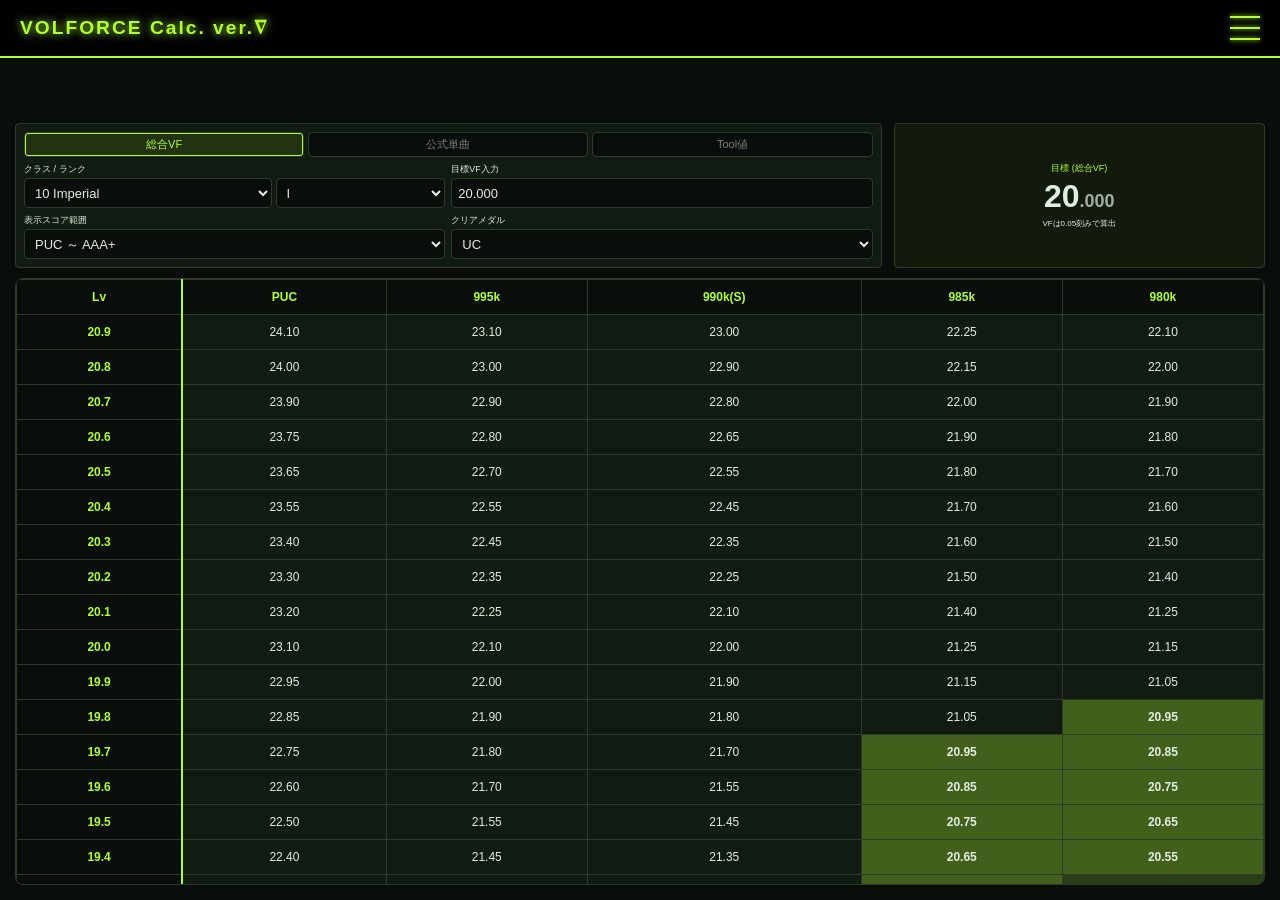
<file: vol-hayami.html>
<!DOCTYPE html>
<html lang="ja">
<head>
    <meta charset="UTF-8">
    <meta name="viewport" content="width=device-width, initial-scale=1.0, maximum-scale=1.0, user-scalable=no">
    <title>VF早見表 - VOLFORCE Calc. ver.∇</title>
<meta charset="UTF-8">
<meta name="viewport" content="width=device-width, initial-scale=1.0, maximum-scale=1.0, user-scalable=no">
<link rel="stylesheet" href="style.css">
<style>
    /* 共通変数を利用し、このツール固有のレイアウトのみ定義 */
    body {
        font-family: sans-serif;
        padding: 0;
        margin: 0;
        display: flex;
        flex-direction: column;
        height: 100vh;
        overflow: hidden;
        background: var(--bg-deep);
    }

    /* レイアウトを2カラム（横並び）に変更 */
    .header-controls {
        flex-shrink: 0;
        padding: 65px 15px 10px;
        display: grid;
        grid-template-columns: 1.4fr 0.6fr;
        gap: 12px;
        align-items: stretch;
    }

    /* iPad/スマホ用のレスポンシブ設定 */
    @media (max-width: 768px) {
        .header-controls {
            grid-template-columns: 1fr;
            padding-top: 60px;
        }
    }

    .controls {
        display: flex;
        flex-direction: column;
        gap: 6px;
        background: var(--panel-bg);
        padding: 8px;
        border-radius: 4px;
        border: 1px solid var(--border-color);
    }
    
    .mode-selector {
        display: flex;
        gap: 4px; /* ボタン同士に少し隙間を作る */
        background: transparent;
        border-radius: 4px;
        overflow: hidden;
    }
    
    .mode-selector label {
        flex: 1;
        cursor: pointer;
        background: var(--bg-deep);
        text-align: center;
        transition: 0.2s;
        border: 1px solid var(--border-color); /* 通常時の枠線 */
        border-radius: 4px;
    }
    
    .mode-selector input { display: none; }
    
    .mode-selector .label-content {
        padding: 4px 2px;
        display: flex;
        flex-direction: column;
        opacity: 0.5;
        color: var(--text-main);
        font-size: 11px;
        border-radius: 3px;
    }
    
    /* 選択中のスタイル：枠線を強調 */
    .mode-selector input:checked + .label-content {
        background: rgba(176, 255, 46, 0.15);
        color: var(--neon-lime);
        opacity: 1;
        outline: 1.5px solid var(--neon-lime); /* 強調枠線 */
        outline-offset: -1.5px;
    }

    .dropdown-row {
        display: grid;
        grid-template-columns: repeat(2, 1fr);
        gap: 6px;
    }
    
    .control-group label.title {
        font-size: 9px;
        color: var(--text-sub);
        margin-bottom: 2px;
        display: block;
    }
    
    select, input[type="number"] {
        padding: 4px 6px;
        border-radius: 4px;
        border: 1px solid var(--border-color);
        background: var(--bg-deep);
        color: var(--text-main);
        font-size: 13px;
        width: 100%;
        height: 30px;
        box-sizing: border-box;
    }
    
    /* 右側の目標表示エリア */
    .target-vf-box {
        margin-top: 0;
        padding: 10px;
        display: flex;
        flex-direction: column;
        justify-content: center;
        border-radius: 4px;
        background: rgba(176, 255, 46, 0.05);
        border: 1px solid var(--border-color);
        text-align: center;
    }
    
    .target-vf-label {
        font-size: 9px;
        color: var(--neon-lime);
        margin-bottom: 4px;
    }
    
    .target-vf-value {
        font-size: 32px;
        font-weight: bold;
        color: var(--text-main);
        line-height: 1.1;
    }
    
    .decimal { font-size: 18px; opacity: 0.7; }
    .vf-note, .vf-note-special { font-size: 8px; margin-top: 4px; }
    .vf-note-special { color: #ff8800; font-weight: bold; }

    /* --- テーブルデザイン --- */
    .table-container {
        flex-grow: 1;
        overflow: auto;
        margin: 0 15px 15px;
        border: 1px solid var(--border-color);
        background: var(--panel-bg);
        border-radius: 8px;
    }
    
    table { width: 100%; border-collapse: collapse; font-size: 12px; }
    
    thead th {
        background: var(--bg-deep);
        color: var(--neon-lime);
        padding: 10px 2px;
        border: 1px solid var(--border-color);
        position: sticky; top: 0; z-index: 10;
    }
    
    .level-col {
        font-weight: bold;
        background: var(--bg-deep) !important;
        color: var(--neon-lime);
        position: sticky; left: 0; z-index: 5;
        border-right: 2px solid var(--neon-lime) !important;
    }
    
    td {
        padding: 10px 2px;
        border: 1px solid var(--border-color);
        color: var(--text-sub);
        text-align: center;
    }

    .status-deep { background: rgba(176, 255, 46, 0.3) !important; color: var(--text-main) !important; font-weight: bold; }
    .status-clear { background: rgba(176, 255, 46, 0.15) !important; color: var(--neon-lime) !important; }
    .status-near { background: rgba(255, 136, 0, 0.1) !important; color: #ff8800 !important; }
</style>
</head>
<body>

<div class="header-controls">
    <div class="controls">
        <div class="mode-selector">
            <label>
                <input type="radio" name="fmt" value="std" checked onchange="changeFormat()">
                <div class="label-content">総合VF</div>
            </label>
            <label>
                <input type="radio" name="fmt" value="int" onchange="changeFormat()">
                <div class="label-content">公式単曲</div>
            </label>
            <label>
                <input type="radio" name="fmt" value="p1" onchange="changeFormat()">
                <div class="label-content">Tool値</div>
            </label>
        </div>

        <div class="dropdown-row">
            <div class="control-group">
                <label class="title">クラス / ランク</label>
                <div style="display: flex; gap: 4px;">
                    <select id="classSel" onchange="updateRankOptions()" style="flex: 1.5;">
                        <option value="1 Sienna">1 Sienna</option>
                        <option value="2 Cobalt">2 Cobalt</option>
                        <option value="3 Dandelion">3 Dandelion</option>
                        <option value="4 Cyan">4 Cyan</option>
                        <option value="5 Scarlet">5 Scarlet</option>
                        <option value="6 Coral">6 Coral</option>
                        <option value="7 Argento">7 Argento</option>
                        <option value="8 Eldora">8 Eldora</option>
                        <option value="9 Crimson">9 Crimson</option>
                        <option value="10 Imperial" selected>10 Imperial</option>
                    </select>
                    <select id="rankSel" onchange="updateByDropdown()" style="flex: 1;"></select>
                </div>
            </div>
            <div class="control-group">
                <label class="title">目標VF入力</label>
                <input type="number" id="customVF" value="20.000" step="0.05" oninput="updateByInput()">
            </div>
            <div class="control-group">
                <label class="title">表示スコア範囲</label>
                <select id="rangeSel" onchange="render()">
                    <option value="puc_aaa_plus">PUC ～ AAA+</option>
                    <option value="puc_s">PUC ～ S</option>
                    <option value="puc_995">PUC ～ 995k</option>
                </select>
            </div>
            <div class="control-group">
                <label class="title">クリアメダル</label>
                <select id="medalSel" onchange="render()">
                    <option value="1.1">PUC</option>
                    <option value="1.06" selected>UC</option>
                    <option value="1.04">MAXXIVE</option>
                    <option value="1.02">EXCESSIVE</option>
                    <option value="1">EFFECTIVE</option>
                </select>
            </div>
        </div>
    </div>

    <div class="target-vf-box">
        <div class="target-vf-label" id="targetLabel">目標 (総合VF)</div>
        <div class="target-vf-value" id="dispVF">0<span class="decimal">.000</span></div>
        <div id="vfNote" class="vf-note">VFは0.05刻みで算出</div>
        <div id="specialNote" class="vf-note-special" style="display:none;">※上位譜面のプレー推奨</div>
    </div>
</div>

<div class="table-container">
    <table id="resultTable">
        <thead><tr id="tableHeader"></tr></thead>
        <tbody id="tableBody"></tbody>
    </table>
</div>

<script src="common.js" defer></script>
<script>
    /* 計算ロジックは一切変更せず維持 */
    function toggleMenu() {
        if(window.commonMenu && typeof window.commonMenu.toggle === 'function') {
            window.commonMenu.toggle();
        }
    }
    
    let currentStdVF = 20.000;
    const EPS = 0.000001;
    const VF_MAP = { "1 Sienna": [0, 2.5, 5, 7.5], "2 Cobalt": [10, 10.5, 11, 11.5], "3 Dandelion": [12, 12.5, 13, 13.5], "4 Cyan": [14, 14.25, 14.5, 14.75], "5 Scarlet": [15, 15.25, 15.5, 15.75], "6 Coral": [16, 16.25, 16.5, 16.75], "7 Argento": [17, 17.25, 17.5, 17.75], "8 Eldora": [18, 18.25, 18.5, 18.75], "9 Crimson": [19, 19.25, 19.5, 19.75], "10 Imperial": [20, 21, 22, 23] };
    const ROMAN = ["I", "II", "III", "IV"];
    const SCORES = { puc_aaa_plus: [ { n: 'PUC', s: 10000000 }, { n: '995k', s: 9950000 }, { n: '990k(S)', s: 9900000 }, { n: '985k', s: 9850000 }, { n: '980k', s: 9800000 } ], puc_s: [ { n: 'PUC', s: 10000000 }, { n: '997.5', s: 9975000 }, { n: '995', s: 9950000 }, { n: '992.5', s: 9925000 }, { n: 'S', s: 9900000 } ], puc_995: [ { n: 'PUC', s: 10000000 }, { n: '999', s: 9990000 }, { n: '998', s: 9980000 }, { n: '997', s: 9970000 }, { n: '996', s: 9960000 }, { n: '995', s: 9950000 } ] };
    const RANK_FACTORS = [ { t: 10000000, f: 1.05 }, { t: 9900000, f: 1.05 }, { t: 9800000, f: 1.02 }, { t: 9700000, f: 1.00 }, { t: 9500000, f: 0.97 }, { t: 9300000, f: 0.94 }, { t: 9000000, f: 0.91 }, { t: 8700000, f: 0.88 }, { t: 7500000, f: 0.85 }, { t: 0, f: 0.82 } ];

    function updateRankOptions() { 
        const classVal = document.getElementById('classSel').value; 
        const rankSel = document.getElementById('rankSel'); 
        const values = VF_MAP[classVal]; 
        let html = ''; 
        values.forEach((v, i) => { html += `<option value="${v}">${ROMAN[i]}</option>`; }); 
        rankSel.innerHTML = html; 
        updateByDropdown(); 
    }

    function getBaseIntVF(lv, score, selectedMedalFactor) { 
        let rankFactor = 0; 
        let medalFactor = selectedMedalFactor; 
        if (score >= 10000000) { rankFactor = 1.05; medalFactor = 1.1; } 
        else { 
            if (selectedMedalFactor === 1.1) return null; 
            for (let r of RANK_FACTORS) { if (score >= r.t) { rankFactor = r.f; break; } } 
        } 
        return Math.floor(lv * (score / 10000000) * rankFactor * medalFactor * 20 + EPS); 
    }

    function formatValueForTable(intVF, fmt) { 
        if (intVF === null) return "---"; 
        if (fmt === "int") return intVF.toString(); 
        if (fmt === "p1") return (intVF / 10).toFixed(1); 
        return (intVF / 20).toFixed(2); 
    }

    function formatValueForMain(intVF, fmt) { 
        if (intVF === null) return "0.000"; 
        if (fmt === "int") return intVF.toString(); 
        if (fmt === "p1") return (intVF / 10).toFixed(1); 
        return (intVF / 20).toFixed(3); 
    }

    function changeFormat() { 
        const fmt = document.querySelector('input[name="fmt"]:checked').value; 
        const input = document.getElementById('customVF'); 
        const label = document.getElementById('targetLabel'); 
        const note = document.getElementById('vfNote'); 
        const targetInt = Math.floor(currentStdVF * 20 + EPS); 
        if (fmt === "int") { 
            input.max = "479"; input.value = Math.min(targetInt, 479); input.step = "1"; label.innerText = "目標 (公式単曲)"; note.style.display = "none"; 
        } else if (fmt === "p1") { 
            input.max = "47.9"; input.value = Math.min((targetInt / 10), 47.9).toFixed(1); input.step = "0.1"; label.innerText = "目標 (Tool)"; note.style.display = "none"; 
        } else { 
            input.max = "23.950"; input.value = Math.min((targetInt / 20), 23.950).toFixed(3); input.step = "0.05"; label.innerText = "目標 (総合VF)"; note.style.display = "block"; 
        } 
        updateByInput(); 
    }

    function updateByDropdown() { 
        const rankVal = document.getElementById('rankSel').value; 
        if (!rankVal) return; 
        currentStdVF = parseFloat(rankVal); 
        changeFormat(); 
    }

    function updateByInput() { 
        const fmt = document.querySelector('input[name="fmt"]:checked').value; 
        const input = document.getElementById('customVF'); 
        let val = parseFloat(input.value) || 0; 
        const maxVal = parseFloat(input.max); 
        if (val > maxVal) { 
            val = maxVal; input.value = (fmt === "int") ? Math.floor(val) : (fmt === "p1" ? val.toFixed(1) : val.toFixed(3)); 
        } 
        if (val < 0) { 
            val = 0; input.value = (fmt === "int") ? "0" : (fmt === "p1" ? "0.0" : "0.000"); 
        } 
        if (fmt === "int") { currentStdVF = val / 20; } 
        else if (fmt === "p1") { currentStdVF = (val * 10) / 20; } 
        else { currentStdVF = val; } 
        const specialNote = document.getElementById('specialNote'); 
        if (currentStdVF >= 22.5) { specialNote.style.display = "block"; } 
        else { specialNote.style.display = "none"; } 
        render(); 
    }

    function render() { 
        const medalFactor = parseFloat(document.getElementById('medalSel').value); 
        const fmt = document.querySelector('input[name="fmt"]:checked').value; 
        const rangeKey = document.getElementById('rangeSel').value; 
        const activeScores = SCORES[rangeKey]; 
        const targetIntVF = Math.floor(currentStdVF * 20 + EPS); 
        const targetStdVF = currentStdVF; 
        document.getElementById('dispVF').innerHTML = formatValueForMain(targetIntVF, fmt).replace(/\.(\d+)/, '<span class="decimal">.$1</span>'); 
        let headerHtml = '<th class="level-col">Lv</th>'; 
        activeScores.forEach(s => { headerHtml += `<th>${s.n}</th>`; }); 
        document.getElementById('tableHeader').innerHTML = headerHtml; 
        let levels = []; 
        for (let i = 209; i >= 180; i--) levels.push({ v: i / 10, t: 'f1' }); 
        levels.push({ v: 17.5, t: 'f1' }, { v: 17.0, t: 'f1' }); 
        for (let i = 16; i >= 1; i--) levels.push({ v: i, t: 'int' }); 
        let html = ''; 
        levels.forEach(lvObj => { 
            html += `<tr><td class="level-col">${lvObj.t === 'int' ? lvObj.v : lvObj.v.toFixed(1)}</td>`; 
            activeScores.forEach(sc => { 
                const intVF = getBaseIntVF(lvObj.v, sc.s, medalFactor); 
                if (intVF === null) { html += `<td class="status-none">---</td>`; } 
                else { 
                    const stdVF = intVF / 20; 
                    const diff = stdVF - targetStdVF; 
                    let cellClass = "status-none"; 
                    if (targetStdVF >= 22.5) { 
                        if (stdVF >= 23.000) cellClass = "status-deep"; 
                        else if (stdVF >= 22.650) cellClass = "status-clear"; 
                        else if (stdVF >= 22.150) cellClass = "status-near"; 
                    } else { 
                        if (diff >= 0.5 && diff <= 1.0) cellClass = "status-deep"; 
                        else if (diff >= 0 && diff < 0.5) cellClass = "status-clear"; 
                        else if (diff < 0 && diff >= -0.5) cellClass = "status-near"; 
                    } 
                    html += `<td class="${cellClass}">${formatValueForTable(intVF, fmt)}</td>`; 
                } 
            }); 
            html += `</tr>`; 
        }); 
        document.getElementById('tableBody').innerHTML = html; 
    }
    updateRankOptions();
</script>
</body>
</html>
</file>
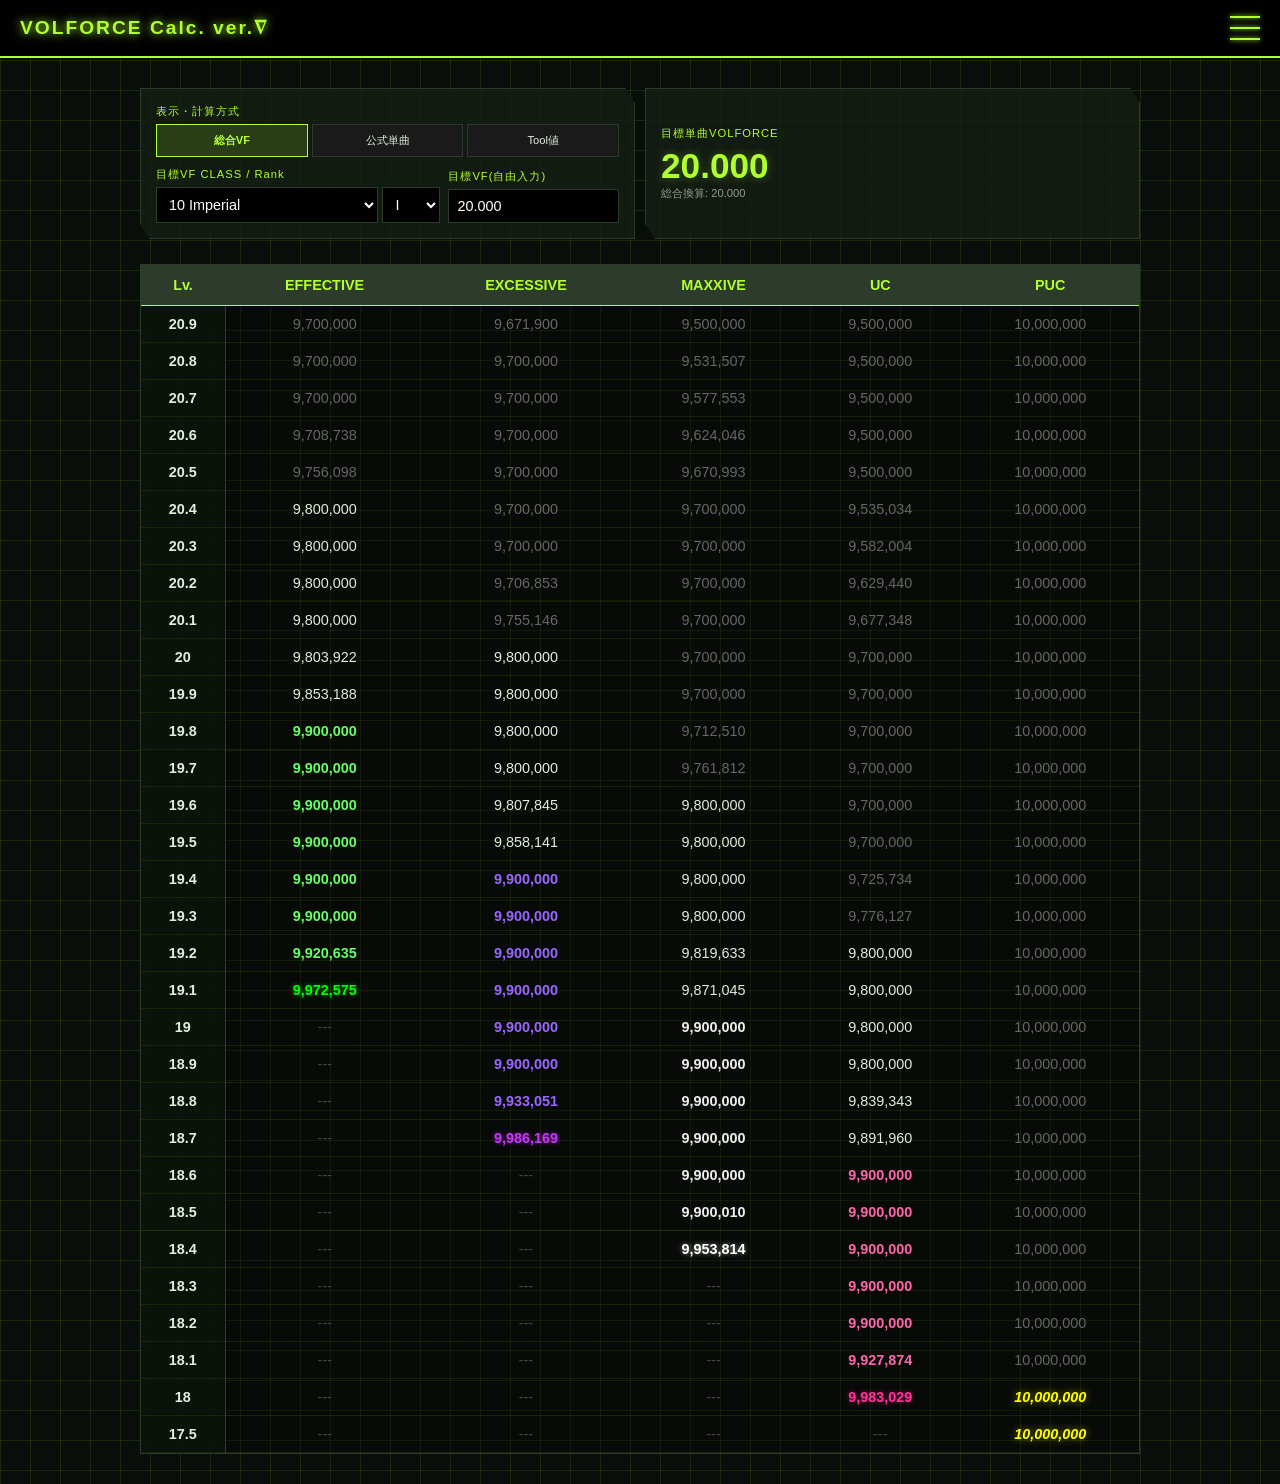
<file: vol-to-score.html>
<!DOCTYPE html>
<html lang="ja">
<head>
    <meta charset="UTF-8">
    <meta name="viewport" content="width=device-width, initial-scale=1.0">
    <title>目標スコア算出 - VOLFORCE Calc. ver.∇</title>
    <link rel="stylesheet" href="style.css">
    <style>
        /* このページ固有のレイアウトのみ記述 */
        .main-container {
            max-width: 1000px;
            margin: 20px auto;
            padding: 10px;
            display: flex;
            flex-direction: column;
            gap: 15px;
        }
        .controls-grid { display: grid; grid-template-columns: repeat(auto-fit, minmax(300px, 1fr)); gap: 10px; }
        .panel { 
            background: var(--panel-bg); 
            border: 1px solid var(--border-color); 
            padding: 15px; 
            clip-path: polygon(0 0, 98% 0, 100% 10%, 100% 100%, 2% 100%, 0 90%); 
        }
        .vf-value { font-size: 2.2rem; font-weight: bold; color: var(--neon-lime); text-shadow: 0 0 10px rgba(176, 255, 46, 0.3); }
        .input-title { display: block; font-size: 0.7rem; color: var(--neon-lime); margin-bottom: 5px; letter-spacing: 1px; }
        select, input { padding: 8px; background: #000; border: 1px solid var(--army-green); color: white; font-size: 0.9rem; width: 100%; box-sizing: border-box; }
        .mode-selector { display: flex; gap: 4px; margin-bottom: 10px; }
        .mode-selector label { flex: 1; text-align: center; background: #1a1a1a; padding: 8px 0; border: 1px solid var(--army-green); cursor: pointer; font-size: 0.7rem; }
        .mode-selector input { display: none; }
        .mode-selector label:has(input:checked) { border-color: var(--neon-lime); background: rgba(176, 255, 46, 0.15); color: var(--neon-lime); font-weight: bold; }
        .table-wrapper { overflow: auto; border: 1px solid var(--border-color); background: rgba(0,0,0,0.3); margin-top: 10px; }
        table { width: 100%; border-collapse: collapse; font-size: 0.9rem; min-width: 600px; }
        th { background: var(--army-green); color: var(--neon-lime); padding: 12px; position: sticky; top: 0; border-bottom: 1px solid var(--neon-lime); z-index: 10; }
        td { padding: 10px; border-bottom: 1px solid rgba(176, 255, 46, 0.1); text-align: center; }
        .level-cell { font-weight: bold; background: rgba(10, 20, 10, 0.9); position: sticky; left: 0; border-right: 1px solid var(--army-green); z-index: 5; }

        /* スコア配色 */
        .val-none { color: #444; }
        .val-low-score { color: #666; }
        .eff-mid { color: #66ff66; font-weight: bold; }
        .eff-high { color: #00ff00; font-weight: bold; text-shadow: 0 0 5px rgba(0,255,0,0.5); }
        .exc-mid { color: #9966ff; font-weight: bold; }
        .exc-high { color: #cc33ff; font-weight: bold; text-shadow: 0 0 5px rgba(204,51,255,0.5); }
        .max-mid { color: #eeeeee; font-weight: bold; }
        .max-high { color: #ffffff; font-weight: bold; text-shadow: 0 0 5px rgba(255,255,255,0.5); }
        .uc-mid { color: #ff66aa; font-weight: bold; }
        .uc-high { color: #ff3399; font-weight: bold; text-shadow: 0 0 5px rgba(255,51,153,0.5); }
        .puc-active { color: #ffff00; font-weight: bold; font-style: italic; text-shadow: 0 0 8px rgba(255,255,0,0.5); }
    </style>
</head>
<body>

<div class="main-container">
    <div class="controls-grid">
        <div class="panel">
            <span class="input-title">表示・計算方式</span>
            <div class="mode-selector">
                <label><input type="radio" name="fmt" value="std" checked onchange="changeFormat()"><span>総合VF</span></label>
                <label><input type="radio" name="fmt" value="int" onchange="changeFormat()"><span>公式単曲</span></label>
                <label><input type="radio" name="fmt" value="p1" onchange="changeFormat()"><span>Tool値</span></label>
            </div>
            <div class="flex-row" style="display: flex; gap: 8px; align-items: flex-end;">
                <div style="flex: 2;">
                    <span class="input-title">目標VF CLASS / Rank</span>
                    <div style="display: flex; gap: 4px;">
                        <select id="classSel" onchange="updateByDropdown()">
                            <option value="1 Sienna">1 Sienna</option><option value="2 Cobalt">2 Cobalt</option><option value="3 Dandelion">3 Dandelion</option>
                            <option value="4 Cyan">4 Cyan</option><option value="5 Scarlet">5 Scarlet</option><option value="6 Coral">6 Coral</option>
                            <option value="7 Argento">7 Argento</option><option value="8 Eldora">8 Eldora</option><option value="9 Crimson">9 Crimson</option>
                            <option value="10 Imperial" selected>10 Imperial</option>
                        </select>
                        <select id="stepSel" onchange="updateByDropdown()" style="width: 70px;">
                            <option value="0">I</option><option value="1">II</option><option value="2">III</option><option value="3">IV</option>
                        </select>
                    </div>
                </div>
                <div style="flex: 1.2;">
                    <span class="input-title">目標VF(自由入力)</span>
                    <input type="number" id="customVF" step="0.05" oninput="updateByInput()" placeholder="値">
                </div>
            </div>
        </div>
        <div class="panel" style="display: flex; flex-direction: column; justify-content: center;">
            <span class="input-title">目標単曲VOLFORCE</span>
            <div class="vf-value" id="dispVF">0.000</div>
            <div style="font-size: 0.7rem; opacity: 0.6;" id="rawVF">総合換算: ---</div>
        </div>
    </div>
    <div class="table-wrapper">
        <table id="resultTable">
            <thead>
                <tr>
                    <th style="width: 60px;">Lv.</th>
                    <th>EFFECTIVE</th>
                    <th>EXCESSIVE</th>
                    <th>MAXXIVE</th>
                    <th>UC</th>
                    <th>PUC</th>
                </tr>
            </thead>
            <tbody id="tableBody"></tbody>
        </table>
    </div>
</div>

<script src="common.js"></script>
<script>
const VF_MAP = {
    "1 Sienna": [0, 2.5, 5, 7.5], "2 Cobalt": [10, 10.5, 11, 11.5], "3 Dandelion": [12, 12.5, 13, 13.5],
    "4 Cyan": [14, 14.25, 14.5, 14.75], "5 Scarlet": [15, 15.25, 15.5, 15.75], "6 Coral": [16, 16.25, 16.5, 16.75],
    "7 Argento": [17, 17.25, 17.5, 17.75], "8 Eldora": [18, 18.25, 18.5, 18.75], "9 Crimson": [19, 19.25, 19.5, 19.75],
    "10 Imperial": [20, 21, 22, 23]
};
let currentStandardVF = 20.000;
function solveFromSheetFormula(targetVF, lv, mCoef) {
    if (targetVF <= 0) return 0;
    const calc = (rCoef) => (targetVF * 10000000) / (lv * rCoef * mCoef);
    let res = calc(1.05);
    if (res > 9900000) return Math.round(res);
    if (res < 9900000 && calc(1.02) > 9900000) return 9900000;
    res = calc(1.02);
    if (res > 9800000) return Math.round(res);
    if (res < 9800000 && calc(1.00) > 9800000) return 9800000;
    res = calc(1.00);
    if (res > 9700000) return Math.round(res);
    if (res < 9700000 && calc(0.97) > 9700000) return 9700000;
    res = calc(0.97);
    if (res > 9500000) return Math.round(res);
    if (res < 9500000 && calc(0.94) > 9500000) return 9500000;
    res = calc(0.94);
    if (res > 9300000) return Math.round(res);
    if (res < 9300000 && calc(0.91) > 9300000) return 9300000;
    res = calc(0.91);
    if (res > 9000000) return Math.round(res);
    if (res < 9000000 && calc(0.88) > 9000000) return 9000000;
    res = calc(0.88);
    if (res > 8700000) return Math.round(res);
    if (res < 8700000 && calc(0.85) > 8700000) return 8700000;
    res = calc(0.85);
    if (res > 7500000) return Math.round(res);
    if (res < 7500000 && calc(0.82) > 7500000) return 7500000;
    res = calc(0.82);
    if (res > 6500000) return Math.round(res);
    res = calc(0.80);
    return res > 0 ? Math.round(res) : null;
}
function getFormat() { return document.querySelector('input[name="fmt"]:checked').value; }
function changeFormat() {
    const fmt = getFormat();
    const input = document.getElementById('customVF');
    if (fmt === "int") { input.value = Math.floor(currentStandardVF * 20); input.step = "1"; }
    else if (fmt === "p1") { input.value = (currentStandardVF * 2).toFixed(1); input.step = "0.1"; }
    else { input.value = currentStandardVF.toFixed(3); input.step = "0.05"; }
    render();
}
function getScoreClass(val, prefix) {
    if (!val || val >= 10000000) return "val-none"; 
    if (val < 9800000) return "val-low-score"; 
    if (val >= 9950000) return prefix + "-high";
    if (val >= 9900000) return prefix + "-mid";
    return "";
}
function render() {
    const fmt = getFormat();
    const vf = Math.floor((currentStandardVF + 0.00001) / 0.05) * 0.05;
    let dispVal = (fmt === "int") ? Math.floor(vf * 20) : (fmt === "p1") ? (vf * 2).toFixed(1) : vf.toFixed(3);
    document.getElementById('dispVF').innerText = dispVal;
    document.getElementById('rawVF').innerText = `総合換算: ${currentStandardVF.toFixed(3)}`;
    let levels = [];
    for (let l = 20.9; l >= 18.0; l = Math.round((l - 0.1) * 10) / 10) { levels.push(l); }
    levels.push(17.5, 17.0);
    for (let l = 16.0; l >= 1.0; l--) { levels.push(l); }
    let html = '';
    levels.forEach(lv => {
        const resEff = solveFromSheetFormula(vf, lv, 1.00);
        const resExc = solveFromSheetFormula(vf, lv, 1.02);
        const resMax = solveFromSheetFormula(vf, lv, 1.04);
        const resUc  = solveFromSheetFormula(vf, lv, 1.06);
        const canReachPUC = (lv * 1.05 * 1.10) >= (vf - 0.0001);
        const formatScore = (val) => (val && val < 10000000) ? val.toLocaleString() : "---";
        const txtPuc = canReachPUC ? "10,000,000" : "---";
        if (formatScore(resEff) === "---" && formatScore(resExc) === "---" && formatScore(resMax) === "---" && formatScore(resUc) === "---" && txtPuc === "---") return;
        const pucCls = (canReachPUC && resUc && resUc >= 9950000) ? "puc-active" : "val-low-score";
        html += `<tr><td class="level-cell">${lv % 1 === 0 ? lv.toFixed(0) : lv.toFixed(1)}</td>`;
        html += `<td class="${getScoreClass(resEff, 'eff')}">${formatScore(resEff)}</td>`;
        html += `<td class="${getScoreClass(resExc, 'exc')}">${formatScore(resExc)}</td>`;
        html += `<td class="${getScoreClass(resMax, 'max')}">${formatScore(resMax)}</td>`;
        html += `<td class="${getScoreClass(resUc, 'uc')}">${formatScore(resUc)}</td>`;
        html += `<td class="${pucCls}">${txtPuc}</td></tr>`;
    });
    document.getElementById('tableBody').innerHTML = html;
}
function updateByDropdown() {
    currentStandardVF = VF_MAP[document.getElementById('classSel').value][document.getElementById('stepSel').value];
    changeFormat();
}
function updateByInput() {
    const input = document.getElementById('customVF');
    const fmt = getFormat();
    let val = parseFloat(input.value);
    if (isNaN(val)) return;
    currentStandardVF = (fmt === "int") ? val / 20 : (fmt === "p1") ? val / 2 : val;
    render();
}
updateByDropdown();
</script>
</body>
</html>
</file>
<file: style.css>
/* デザインの根幹となる変数 */
:root {
    --bg-deep: #0a0e0a;
    --army-green: #2d3b2d;
    --neon-lime: #b0ff2e;
    --text-main: #e0eee0;
    --line-sub: rgba(176, 255, 46, 0.1);
    --panel-bg: rgba(20, 30, 20, 0.85);
    --border-color: #2d3b2d;
}

/* 全ページ共通の基本スタイル */
body {
    font-family: 'Helvetica Neue', Arial, 'Hiragino Kaku Gothic ProN', 'Hiragino Sans', Meiryo, sans-serif;
    background-color: var(--bg-deep);
    color: var(--text-main);
    margin: 0;
    padding: 0; /* JSでヘッダーが入るので0に調整 */
    background-image: 
        linear-gradient(var(--line-sub) 1px, transparent 1px),
        linear-gradient(90deg, var(--line-sub) 1px, transparent 1px);
    background-size: 30px 30px;
    min-height: 100vh;
}

/* ヘッダーバー */
.header-bar {
    background: rgba(0, 0, 0, 0.9);
    border-bottom: 2px solid var(--neon-lime);
    padding: 15px 20px;
    display: flex;
    justify-content: space-between;
    align-items: center;
    position: sticky;
    top: 0;
    z-index: 1000;
}

.app-title {
    color: var(--neon-lime);
    font-size: 1.2rem;
    font-weight: bold;
    letter-spacing: 2px;
    text-shadow: 0 0 10px var(--neon-lime);
}

/* メニューボタン（三本線） */
.menu-btn {
    width: 30px;
    height: 24px;
    cursor: pointer;
    display: flex;
    flex-direction: column;
    justify-content: space-between;
}

.menu-btn span {
    display: block;
    width: 100%;
    height: 2px;
    background: var(--neon-lime);
    box-shadow: 0 0 5px var(--neon-lime);
}

/* ドロワーメニュー */
.drawer {
    position: fixed;
    top: 0;
    right: -300px;
    width: 280px;
    height: 100%;
    background: rgba(10, 14, 10, 0.98);
    border-left: 1px solid var(--neon-lime);
    z-index: 1200;
    transition: 0.3s;
    padding-top: 60px;
}

.drawer.open { right: 0; }

.drawer-overlay {
    position: fixed;
    top: 0;
    left: 0;
    width: 100%;
    height: 100%;
    background: rgba(0,0,0,0.7);
    display: none;
    z-index: 1100;
}

.drawer-overlay.open { display: block; }

.menu-label {
    padding: 20px 25px 10px;
    font-size: 0.7rem;
    color: var(--neon-lime);
    opacity: 0.6;
    letter-spacing: 2px;
}

.menu-item {
    display: block;
    padding: 15px 25px;
    color: var(--text-main);
    text-decoration: none;
    border-bottom: 1px solid rgba(176, 255, 46, 0.05);
    transition: 0.2s;
}

.menu-item:hover, .menu-item.current {
    background: rgba(176, 255, 46, 0.1);
    color: var(--neon-lime);
}

/* メインコンテンツ（カードデザイン） */
.container {
    max-width: 800px;
    margin: 40px auto;
    padding: 0 20px;
    display: grid;
    gap: 20px;
}

.tool-card {
    background: var(--panel-bg);
    border: 1px solid var(--border-color);
    padding: 20px;
    text-decoration: none;
    color: var(--text-main);
    transition: 0.3s;
    position: relative;
    clip-path: polygon(0 0, 95% 0, 100% 20%, 100% 100%, 5% 100%, 0 80%);
}

.tool-card:hover {
    border-color: var(--neon-lime);
    transform: translateY(-3px);
    box-shadow: 0 0 15px rgba(176, 255, 46, 0.2);
}

.tool-card h3 {
    margin: 0 0 10px;
    color: var(--neon-lime);
}

.tool-card p {
    margin: 0;
    font-size: 0.9rem;
    opacity: 0.8;
}

/* フッター */
footer {
    margin-top: 60px;
    padding: 40px 20px;
    background: rgba(0,0,0,0.5);
    text-align: center;
    border-top: 1px solid var(--border-color);
}

.footer-links { margin-bottom: 20px; }
.footer-links a { color: var(--text-main); text-decoration: none; margin: 0 15px; font-size: 0.85rem; }

.system-tag {
    font-family: monospace;
    color: var(--neon-lime);
    font-size: 0.75rem;
    margin-bottom: 20px;
    opacity: 0.7;
}

.copyright {
    font-size: 0.7rem;
    line-height: 1.6;
    opacity: 0.5;
}
 
/* PC用：TOPページのカードリストのみ2列にする */
@media (min-width: 768px) {
    /* index.htmlにある container の中身だけを対象にする */
    .container:has(.tool-card) {
        display: grid;
        grid-template-columns: repeat(2, 1fr); 
        max-width: 950px;
        gap: 30px;
        margin: 60px auto;
    }

    .tool-card {
        height: 100%;
        display: flex;
        flex-direction: column;
        justify-content: center;
        min-height: 120px; /* PCで見栄えが良い高さ */
    }
}

/* 計算ツール等のページ（table-wrapperがあるページ）は1列を維持 */
@media (min-width: 768px) {
    .main-container {
        max-width: 1000px;
        margin: 0 auto;
    }
}
</file>
